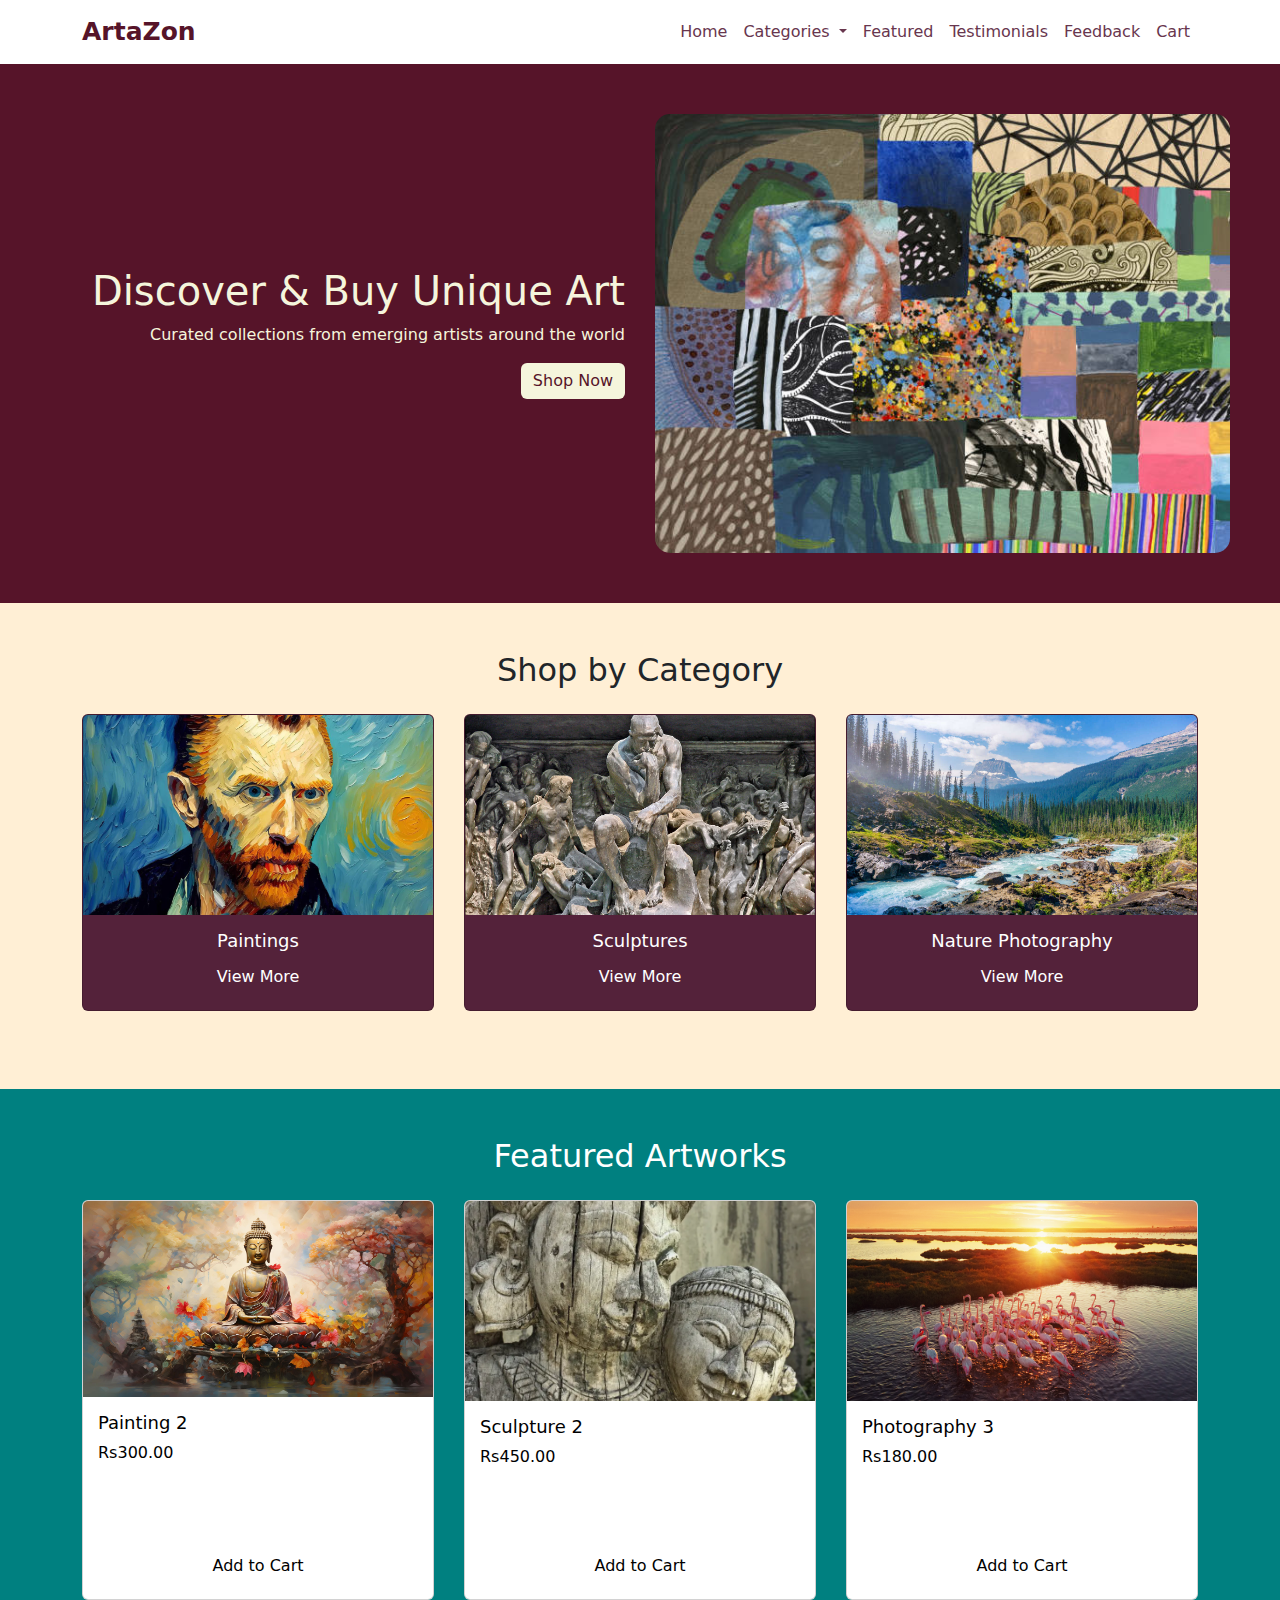
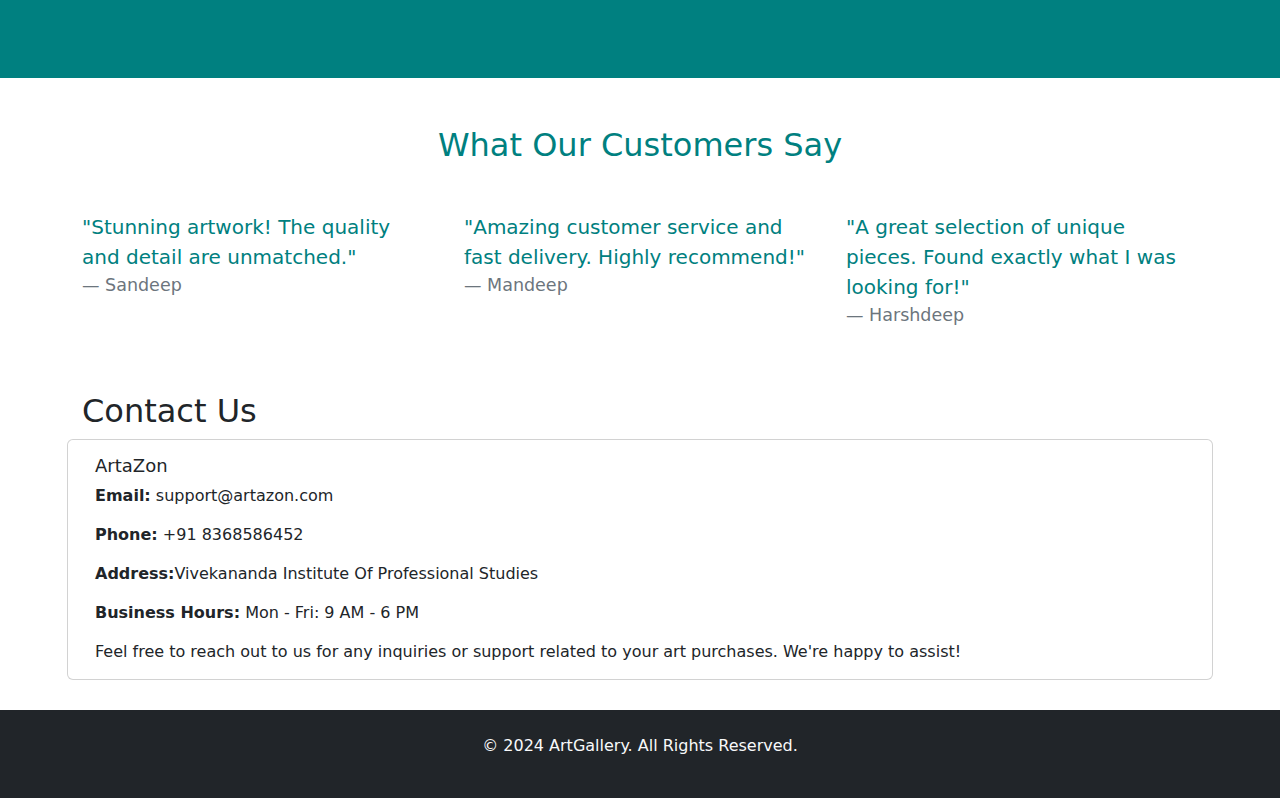
<file: index.html>
<!DOCTYPE html>
<html lang="en">

<head>
    <meta charset="UTF-8">
    <meta name="viewport" content="width=device-width, initial-scale=1.0">
    <title>ArtaZon</title>
    <link href="https://cdn.jsdelivr.net/npm/bootstrap@5.3.0/dist/css/bootstrap.min.css" rel="stylesheet">
    <link rel="stylesheet" href="style.css">

</head>

<body>

    <!-- Navbar -->
    <nav class="navbar navbar-expand-lg navbar-light bg-white sticky-top">
        <div class="container">
            <a class="navbar-brand" href="index.html" style="font-size: 25px;"><b>ArtaZon</b></a>
            <button class="navbar-toggler" type="button" data-bs-toggle="collapse" aria-controls="navbarNav"
                aria-expanded="false" aria-label="Toggle navigation">
                <span class="navbar-toggler-icon"></span>
            </button>
            <div class="collapse navbar-collapse" id="navbarNav">
                <ul class="navbar-nav ms-auto">
                    <li class="nav-item"><a class="nav-link" href="index.html">Home</a></li>
                    <!-- Categories Dropdown -->
                    <li class="nav-item dropdown">
                        <a class="nav-link dropdown-toggle" href="#" id="navbarDropdown" role="button"
                            data-bs-toggle="dropdown" aria-expanded="false">
                            Categories
                        </a>
                        <ul class="dropdown-menu" aria-labelledby="navbarDropdown">
                            <li><a class="dropdown-item" href="paintings.html">Paintings</a></li>
                            <li><a class="dropdown-item" href="sculptures.html">Sculptures</a></li>
                            <li><a class="dropdown-item" href="naturephotography.html">Nature Photography</a></li>
                        </ul>
                    </li>
                    <li class="nav-item"><a class="nav-link" href="index.html#featured">Featured</a></li>
                    <li class="nav-item"><a class="nav-link" href="index.html#testimonials">Testimonials</a></li>
                    <li class="nav-item"><a class="nav-link" href="feedback.html">Feedback</a></li>
                    <li class="nav-item"><a class="nav-link" href="cart.html">Cart</a></li>
                </ul>
            </div>
        </div>
    </nav>

    <!-- Hero Section -->
    <section class="hero-section">
        <div class="hero-content">
            <h1>Discover & Buy Unique Art</h1>
            <p>Curated collections from emerging artists around the world</p>
            <a href="#category" class="btn btn-primary" id="shop">Shop Now</a>
        </div>
        <div class="hero-image">
            <img src="homepage.jpg" alt="Art Image">
        </div>
    </section>


    <!-- Categories Section -->
    <section id="categories" class="py-5">
        <div class="container">
            <h2 class="text-center mb-4">Shop by Category</h2>
            <div class="row">
                <div class="col-md-4">
                    <div class="card category-card">
                        <img src="paintings\coverpainting.webp" class="card-img-top" alt="Paintings">
                        <div class="card-body text-center">
                            <h5 class="card-title card-category">Paintings</h5>
                            <a href="paintings.html" class="btn btn-outline-primary">View More</a>
                        </div>
                    </div>
                </div>
                <div class="col-md-4">
                    <div class="card category-card">
                        <img src="sculptures\coversculpture.jpeg" class="card-img-top" alt="Sculptures">
                        <div class="card-body text-center">
                            <h5 class="card-title card-category">Sculptures</h5>
                            <a href="sculptures.html" class="btn btn-outline-primary">View More</a>
                        </div>
                    </div>
                </div>
                <div class="col-md-4">
                    <div class="card category-card">
                        <img src="naturephotography\coverphotography.jpg" class="card-img-top" alt="Photography">
                        <div class="card-body text-center">
                            <h5 class="card-title card-category">Nature Photography</h5>
                            <a href="naturephotography.html" class="btn btn-outline-primary">View More</a>
                        </div>
                    </div>
                </div>
            </div>
        </div>
    </section>

    <!-- Featured Products Section -->
    <section id="featured" class="py-5">
        <div class="container">
            <h2 class="text-center mb-4" style="color: white;">Featured Artworks</h2>
            <div class="row">
                <!-- Repeat product cards as needed -->
                <div class="col-md-4">
                    <div class="card featured-card">
                        <img src="paintings\painting2.jpg" class="card-img-top" alt="Artwork 1">
                        <div class="card-body">
                            <h5 class="card-title card-featured">Painting 2</h5>
                            <p class="card-text card-featured">Rs300.00</p>
                            <button class="btn btn-primary add-to-cart feat" data-id="2" data-title="Painting 2"
                                data-price="300.00">Add to Cart</button>
                        </div>
                    </div>
                </div>
                <div class="col-md-4">
                    <div class="card featured-card">
                        <img src="sculptures\sculpture2.webp" class="card-img-top" alt="Artwork 2">
                        <div class="card-body">
                            <h5 class="card-title card-featured">Sculpture 2</h5>
                            <p class="card-text card-featured">Rs450.00</p>
                            <button class="btn btn-primary add-to-cart feat" data-id="2" data-title="Sculpture 2"
                                data-price="450.00">Add to Cart</button>
                        </div>
                    </div>
                </div>
                <div class="col-md-4">
                    <div class="card featured-card">
                        <img src="naturephotography\nature3.jpg" class="card-img-top" alt="Artwork 3">
                        <div class="card-body">
                            <h5 class="card-title card-featured">Photography 3</h5>
                            <p class="card-text card-featured">Rs180.00</p>
                            <button class="btn btn-primary add-to-cart feat" data-id="3" data-title="Photography 3"
                                data-price="180.00">Add to Cart</button>
                        </div>
                    </div>
                </div>
            </div>
        </div>
    </section>

    <!-- Testimonials Section -->
    <section id="testimonials" class="py-5">
        <div class="container">
            <h2 class="text-center mb-5 blquote">What Our Customers Say</h2>
            <div class="row">
                <div class="col-md-4">
                    <blockquote class="blockquote">
                        <p class="blquote">"Stunning artwork! The quality and detail are unmatched."</p>
                        <footer class="blockquote-footer">Sandeep</footer>
                    </blockquote>
                </div>
                <div class="col-md-4">
                    <blockquote class="blockquote">
                        <p class="blquote">"Amazing customer service and fast delivery. Highly recommend!"</p>
                        <footer class="blockquote-footer">Mandeep</footer>
                    </blockquote>
                </div>
                <div class="col-md-4">
                    <blockquote class="blockquote">
                        <p class="blquote">"A great selection of unique pieces. Found exactly what I was looking
                            for!"</p>
                        <footer class="blockquote-footer">Harshdeep</footer>
                    </blockquote>
                </div>
            </div>
        </div>
    </section>

    <section class="Contact">
        <div class="container">
            <h2>Contact Us</h2>
            <div class="row">
                <div class="card">
                    <div class="card-body">
                        <h5 class="card-title">ArtaZon</h5>
                        <p class="card-text"><strong>Email:</strong> support@artazon.com</p>
                        <p class="card-text"><strong>Phone:</strong> +91 8368586452</p>
                        <p class="card-text"><strong>Address:</strong>Vivekananda Institute Of Professional Studies</p>
                        <p class="card-text"><strong>Business Hours:</strong> Mon - Fri: 9 AM - 6 PM</p>
                        <p class="card-text">Feel free to reach out to us for any inquiries or support related to
                            your art purchases. We're happy to assist!</p>
                    </div>
                </div>
            </div>
        </div>
    </section>

    <!-- Footer -->
    <footer class="bg-dark text-light text-center py-4">
        <p>&copy; 2024 ArtGallery. All Rights Reserved.</p>
    </footer>

    <script src="https://cdn.jsdelivr.net/npm/bootstrap@5.3.0/dist/js/bootstrap.bundle.min.js"></script>
    <script src="addtocart.js"></script>
    <script src="cart.js"></script>
</body>

</html>
</file>
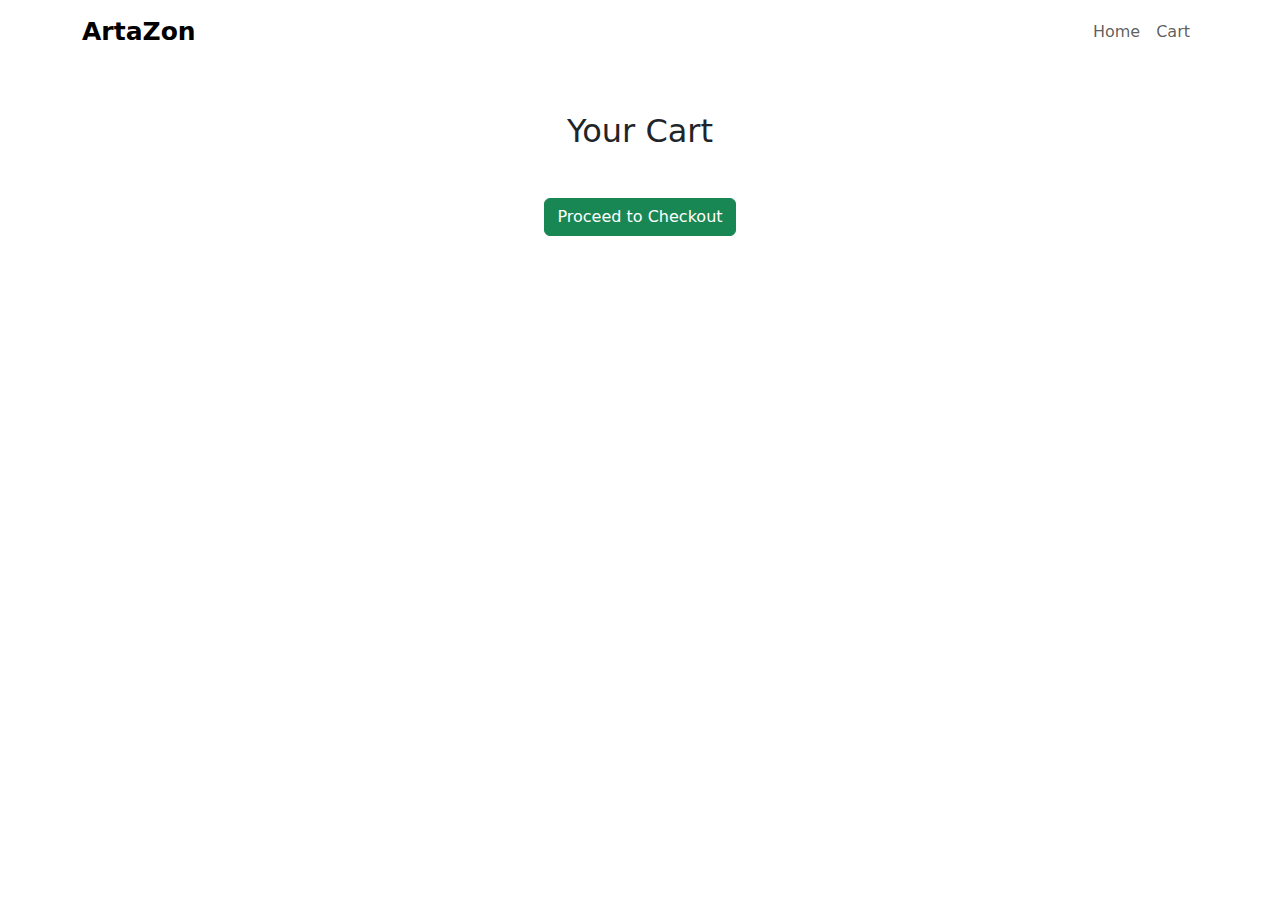
<file: cart.html>
<!DOCTYPE html>
<html lang="en">

<head>
    <meta charset="UTF-8">
    <meta name="viewport" content="width=device-width, initial-scale=1.0">
    <title>Cart - ArtaZon</title>
    <link href="https://cdn.jsdelivr.net/npm/bootstrap@5.3.0/dist/css/bootstrap.min.css" rel="stylesheet">
    <script defer src="cart.js"></script>
    <link rel="script" href="cart.js">
</head>

<body>

    <!-- Navbar (reuse from other pages) -->
    <nav class="navbar navbar-expand-lg navbar-light bg-white sticky-top">
        <div class="container">
            <a class="navbar-brand" href="index.html" style="font-size: 25px;"><b>ArtaZon</b></a>
            <button class="navbar-toggler" type="button" data-bs-toggle="collapse" data-bs-target="#navbarNav"
                aria-controls="navbarNav" aria-expanded="false" aria-label="Toggle navigation">
                <span class="navbar-toggler-icon"></span>
            </button>
            <div class="collapse navbar-collapse" id="navbarNav">
                <ul class="navbar-nav ms-auto">
                    <li class="nav-item"><a class="nav-link" href="index.html">Home</a></li>
                    <li class="nav-item"><a class="nav-link" href="cart.html">Cart</a></li>
                </ul>
            </div>
        </div>
    </nav>

    <!-- Cart Items Section -->
    <section class="py-5">
        <div class="container">
            <h2 class="text-center mb-4">Your Cart</h2>
            <div id="cart-items" class="row"></div>
            <div class="text-center mt-4">
                <button id="checkout" class="btn btn-success">Proceed to Checkout</button>
            </div>
        </div>
    </section>

    <!-- Dummy Payment Gateway Modal -->
    <div class="modal fade" id="paymentModal" tabindex="-1" aria-labelledby="paymentModalLabel" aria-hidden="true">
        <div class="modal-dialog">
            <div class="modal-content">
                <div class="modal-header">
                    <h5 class="modal-title" id="paymentModalLabel">Payment Gateway</h5>
                    <button type="button" class="btn-close" data-bs-dismiss="modal" aria-label="Close"></button>
                </div>
                <div class="modal-body">
                    <p>Please enter your details below.</p>

                    <!-- Address Field -->
                    <div class="mb-3">
                        <label for="addressInput" class="form-label">Shipping Address</label>
                        <input type="text" class="form-control" id="addressInput" placeholder="Enter your address"
                            required>
                    </div>

                    <!-- Card Details Field -->
                    <div class="mb-3">
                        <label for="cardInput" class="form-label">Card Number</label>
                        <input type="text" class="form-control" id="cardInput" placeholder="1234 5678 9012 3456"
                            required>
                    </div>

                    <!-- Phone Number Field -->
                    <div class="mb-3">
                        <label for="phoneInput" class="form-label">Phone Number</label>
                        <input type="tel" class="form-control" id="phoneInput" placeholder="Enter your phone number"
                            required>
                    </div>
                </div>
                <div class="modal-footer">
                    <button type="button" class="btn btn-primary" onclick="processOrder()">Submit & Place Order</button>
                </div>
            </div>
        </div>
    </div>
    <script>
        // Display cart items on the page
        const cartContainer = document.getElementById('cart-items');
        let cart = JSON.parse(localStorage.getItem('cart')) || [];

        function displayCart() {
            cartContainer.innerHTML = '';
            cart.forEach((item, index) => {
                const itemTotal = (item.price * item.quantity).toFixed(2);
                cartContainer.innerHTML += `
                    <div class="col-md-4 mb-4">
                        <div class="card">
                            <div class="card-body">
                                <h5 class="card-title">${item.title}</h5>
                                <p class="card-text">Price:Rs${item.price}</p>
                                <p class="card-text">Quantity: ${item.quantity}</p>
                                <p class="card-text">Total: Rs${itemTotal}</p>
                                <button class="btn btn-danger" onclick="removeFromCart(${index})">Remove</button>
                            </div>
                        </div>
                    </div>`;
            });
        }

        displayCart();

        // Remove item from cart
        function removeFromCart(index) {
            cart.splice(index, 1);
            localStorage.setItem('cart', JSON.stringify(cart));
            displayCart();
        }

        // Clear the cart after checkout
        function clearCart() {
            cart = [];
            localStorage.setItem('cart', JSON.stringify(cart));
            displayCart();
        }

        // Open payment modal on checkout
        document.getElementById('checkout').addEventListener('click', () => {
            new bootstrap.Modal(document.getElementById('paymentModal')).show();
        });
        function processOrder() {
            // Collect values from inputs (optional validation can be added here)
            const address = document.getElementById("addressInput").value;
            const card = document.getElementById("cardInput").value;
            const phone = document.getElementById("phoneInput").value;

            if (address && card && phone) {
                // Here we just alert the user to simulate processing
                alert("Order placed successfully! Your cart will now be cleared.");

                // Close the modal
                var modal = bootstrap.Modal.getInstance(document.getElementById('paymentModal'));
                modal.hide();

                // Clear the cart
                clearCart();
            } else {
                alert("Please fill in all required fields.");
            }
        }

    </script>

    <script src="https://cdn.jsdelivr.net/npm/bootstrap@5.3.0/dist/js/bootstrap.bundle.min.js"></script>
    <script src="cart.js"></script>
</body>

</html>
</file>
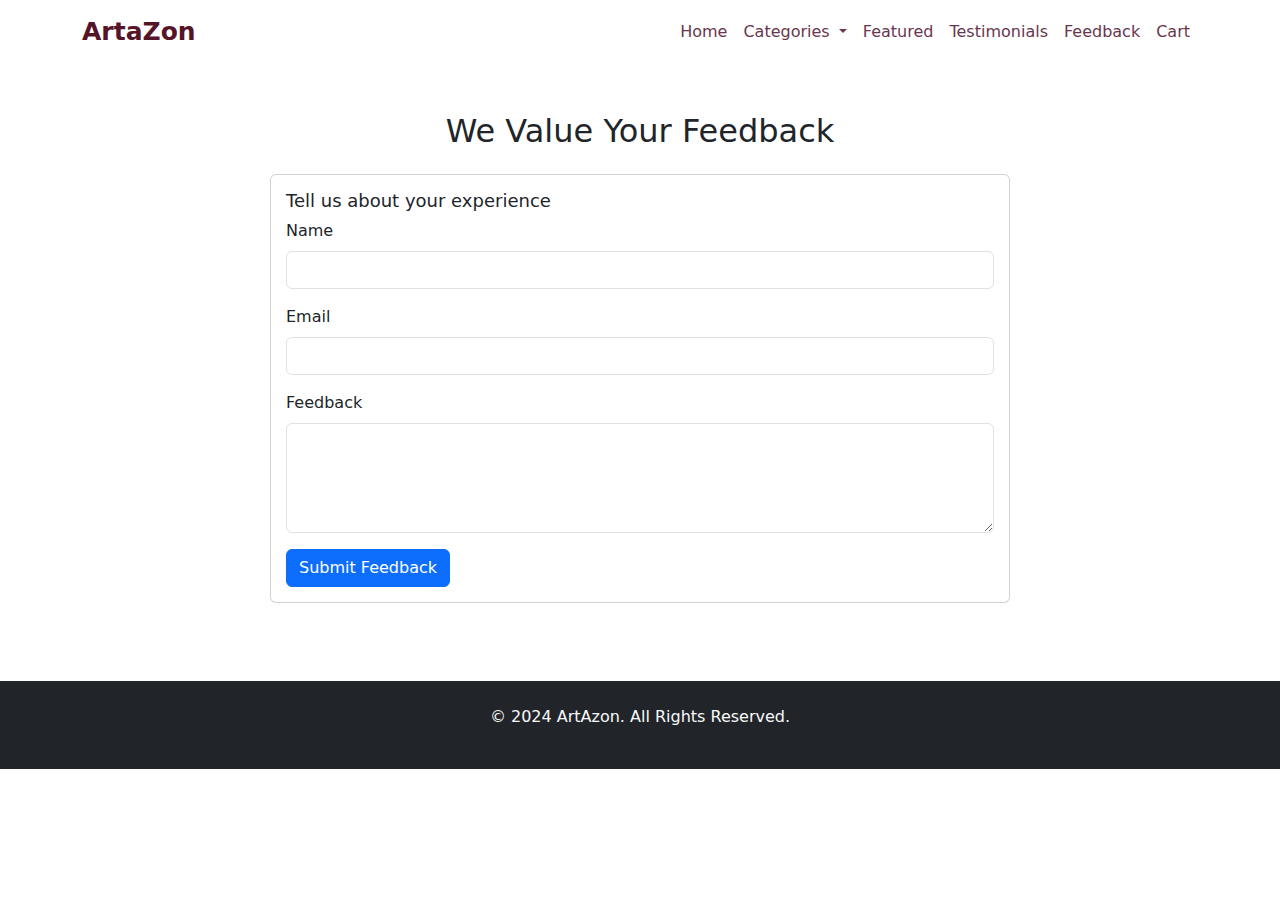
<file: feedback.html>
<!DOCTYPE html>
<html lang="en">

<head>
    <meta charset="UTF-8">
    <meta name="viewport" content="width=device-width, initial-scale=1.0">
    <title>Feedback - ArtaZon</title>
    <link href="https://cdn.jsdelivr.net/npm/bootstrap@5.3.0/dist/css/bootstrap.min.css" rel="stylesheet">
    <link rel="stylesheet" href="style.css">
</head>

<body class="d-flex flex-column">

    <!-- Navbar -->
    <nav class="navbar navbar-expand-lg navbar-light bg-white sticky-top">
        <div class="container">
            <a class="navbar-brand" href="index.html" style="font-size: 25px;"><b>ArtaZon</b></a>
            <button class="navbar-toggler" type="button" data-bs-toggle="collapse" data-bs-target="#navbarNav"
                aria-controls="navbarNav" aria-expanded="false" aria-label="Toggle navigation">
                <span class="navbar-toggler-icon"></span>
            </button>
            <div class="collapse navbar-collapse" id="navbarNav">
                <ul class="navbar-nav ms-auto">
                    <li class="nav-item"><a class="nav-link" href="index.html">Home</a></li>
                    <!-- Categories Dropdown -->
                    <li class="nav-item dropdown">
                        <a class="nav-link dropdown-toggle" href="#" id="navbarDropdown" role="button"
                            data-bs-toggle="dropdown" aria-expanded="false">
                            Categories
                        </a>
                        <ul class="dropdown-menu" aria-labelledby="navbarDropdown">
                            <li><a class="dropdown-item" href="paintings.html">Paintings</a></li>
                            <li><a class="dropdown-item" href="sculptures.html">Sculptures</a></li>
                            <li><a class="dropdown-item" href="photography.html">Photography</a></li>
                        </ul>
                    </li>
                    <li class="nav-item"><a class="nav-link" href="index.html#featured">Featured</a></li>
                    <li class="nav-item"><a class="nav-link" href="index.html#testimonials">Testimonials</a></li>
                    <li class="nav-item"><a class="nav-link" href="feedback.html">Feedback</a></li>
                    <li class="nav-item"><a class="nav-link" href="cart.html">Cart</a></li>
                </ul>
            </div>
        </div>
    </nav>


    <!-- Feedback Section -->
    <section class="py-5 flex-grow-1">
        <div class="container">
            <h2 class="text-center mb-4">We Value Your Feedback</h2>
            <div class="row">
                <div class="col-md-8 offset-md-2">
                    <div class="card">
                        <div class="card-body">
                            <h5 class="card-title">Tell us about your experience</h5>
                            <form>
                                <div class="mb-3">
                                    <label for="name" class="form-label">Name</label>
                                    <input type="text" class="form-control" id="name" required>
                                </div>
                                <div class="mb-3">
                                    <label for="email" class="form-label">Email</label>
                                    <input type="email" class="form-control" id="email" required>
                                </div>
                                <div class="mb-3">
                                    <label for="feedback" class="form-label">Feedback</label>
                                    <textarea class="form-control" id="feedback" rows="4" required></textarea>
                                </div>
                                <button type="submit" class="btn btn-primary">Submit Feedback</button>
                            </form>
                        </div>
                    </div>
                </div>
            </div>
        </div>
    </section>

    <!-- Footer -->
    <footer class="bg-dark text-light text-center py-4 footer">
        <p>&copy; 2024 ArtAzon. All Rights Reserved.</p>
    </footer>

    <script src="https://cdn.jsdelivr.net/npm/bootstrap@5.3.0/dist/js/bootstrap.bundle.min.js"></script>
</body>

</html>
</file>
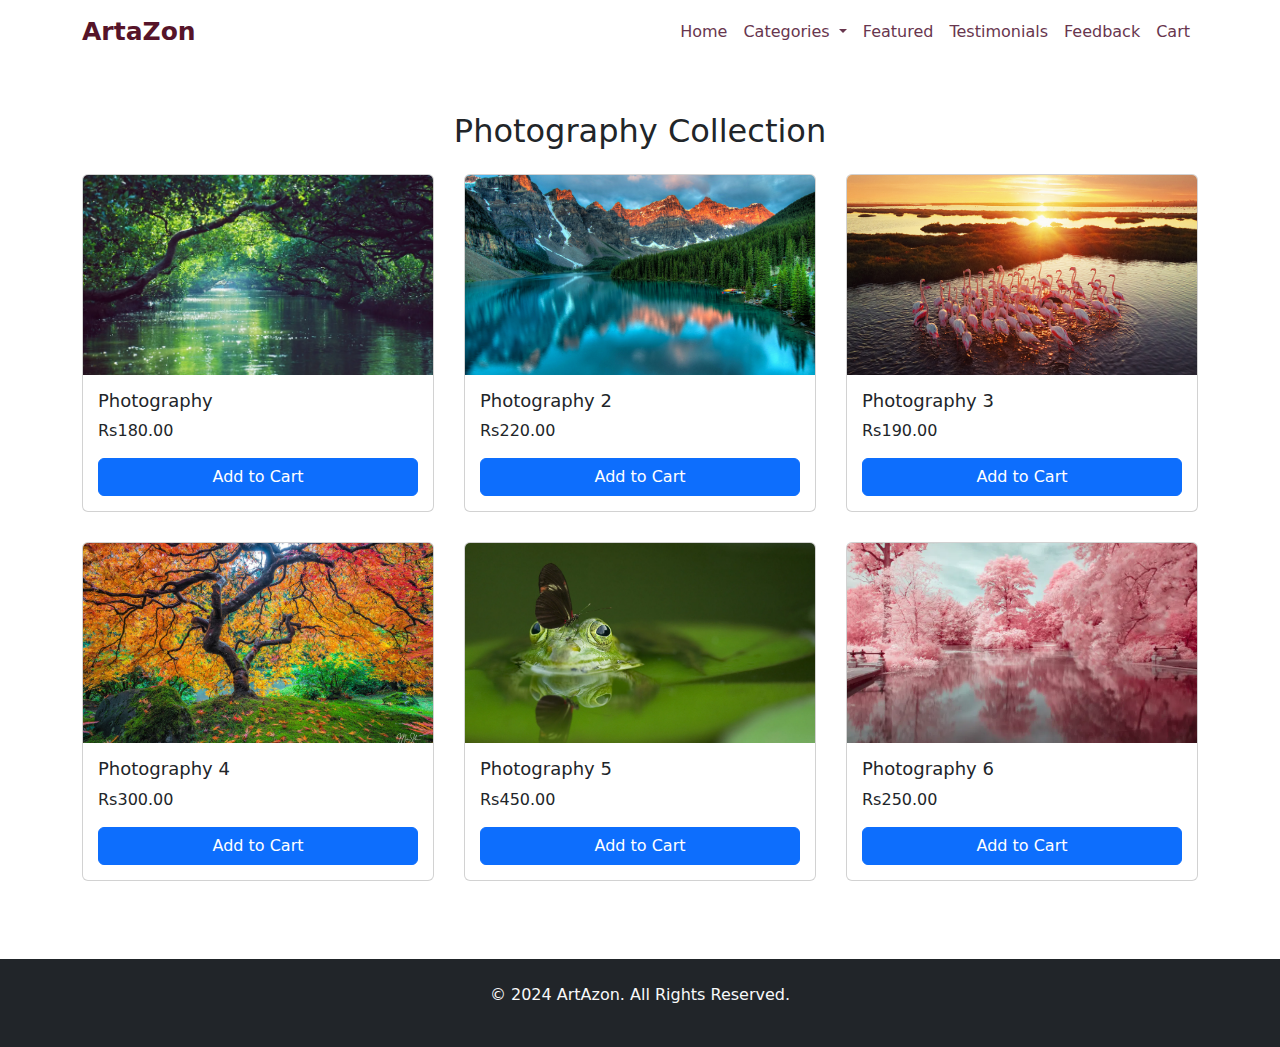
<file: naturephotography.html>
<!DOCTYPE html>
<html lang="en">

<head>
    <meta charset="UTF-8">
    <meta name="viewport" content="width=device-width, initial-scale=1.0">
    <title>Nature Photography - ArtaZon</title>
    <link href="https://cdn.jsdelivr.net/npm/bootstrap@5.3.0/dist/css/bootstrap.min.css" rel="stylesheet">
    <link rel="stylesheet" href="style.css">
    
</head>

<body>

    <!-- Navbar -->
    <nav class="navbar navbar-expand-lg navbar-light bg-white sticky-top">
        <div class="container">
            <a class="navbar-brand" href="index.html" style="font-size: 25px;"><b>ArtaZon</b></a>
            <button class="navbar-toggler" type="button" data-bs-toggle="collapse" data-bs-target="#navbarNav"
                aria-controls="navbarNav" aria-expanded="false" aria-label="Toggle navigation">
                <span class="navbar-toggler-icon"></span>
            </button>
            <div class="collapse navbar-collapse" id="navbarNav">
                <ul class="navbar-nav ms-auto">
                    <li class="nav-item"><a class="nav-link" href="index.html">Home</a></li>
                    <!-- Categories Dropdown -->
                    <li class="nav-item dropdown">
                        <a class="nav-link dropdown-toggle" href="#" id="navbarDropdown" role="button"
                            data-bs-toggle="dropdown" aria-expanded="false">
                            Categories
                        </a>
                        <ul class="dropdown-menu" aria-labelledby="navbarDropdown">
                            <li><a class="dropdown-item" href="paintings.html">Paintings</a></li>
                            <li><a class="dropdown-item" href="sculptures.html">Sculptures</a></li>
                            <li><a class="dropdown-item" href="naturephotography.html">Nature Photography</a></li>
                        </ul>
                    </li>
                    <li class="nav-item"><a class="nav-link" href="index.html#featured">Featured</a></li>
                    <li class="nav-item"><a class="nav-link" href="index.html#testimonials">Testimonials</a></li>
                    <li class="nav-item"><a class="nav-link" href="feedback.html">Feedback</a></li>
                    <li class="nav-item"><a class="nav-link" href="cart.html">Cart</a></li>
                </ul>
            </div>
        </div>
    </nav>


    <!-- Photography Section -->
    <section class="py-5">
        <div class="container">
            <h2 class="text-center mb-4">Photography Collection</h2>
            <div class="row">
                <!-- Photography Item 1 -->
                <div class="col-md-4">
                    <div class="card">
                        <img src="naturephotography\nature1.webp" class="card-img-top" alt="Photography 1">
                        <div class="card-body">
                            <h5 class="card-title">Photography</h5>
                            <p class="card-text">Rs180.00</p>
                            <button class="btn btn-primary add-to-cart" data-id="1" data-title="Photography 1"
                                data-price="180.00">Add to Cart</button>
                        </div>
                    </div>
                </div>
                <!-- Photography Item 2 -->
                <div class="col-md-4">
                    <div class="card">
                        <img src="naturephotography\nature2.jpg" class="card-img-top" alt="Photography 2">
                        <div class="card-body">
                            <h5 class="card-title">Photography 2</h5>
                            <p class="card-text">Rs220.00</p>
                            <button class="btn btn-primary add-to-cart" data-id="2" data-title="Photography 2"
                                data-price="220.00">Add to Cart</button>
                        </div>
                    </div>
                </div>
                <!-- Photography Item 3 -->
                <div class="col-md-4">
                    <div class="card">
                        <img src="naturephotography\nature3.jpg" class="card-img-top" alt="Photography 3">
                        <div class="card-body">
                            <h5 class="card-title">Photography 3</h5>
                            <p class="card-text">Rs190.00</p>
                            <button class="btn btn-primary add-to-cart" data-id="3" data-title="Photography 3"
                                data-price="190.00">Add to Cart</button>
                        </div>
                    </div>
                </div>
                <div class="col-md-4">
                    <div class="card">
                        <img src="naturephotography\nature4.jpg" class="card-img-top" alt="Photography 4">
                        <div class="card-body">
                            <h5 class="card-title">Photography 4</h5>
                            <p class="card-text">Rs300.00</p>
                            <button class="btn btn-primary add-to-cart" data-id="4" data-title="Photography 4"
                                data-price="300.00">Add to Cart</button>
                        </div>
                    </div>
                </div>
                <div class="col-md-4">
                    <div class="card">
                        <img src="naturephotography\nature5.webp" class="card-img-top" alt="Photography 5">
                        <div class="card-body">
                            <h5 class="card-title">Photography 5</h5>
                            <p class="card-text">Rs450.00</p>
                            <button class="btn btn-primary add-to-cart" data-id="5" data-title="Photography 5"
                                data-price="450.00">Add to Cart</button>
                        </div>
                    </div>
                </div>
                <div class="col-md-4">
                    <div class="card">
                        <img src="naturephotography\nature6.webp" class="card-img-top" alt="Photography 6">
                        <div class="card-body">
                            <h5 class="card-title">Photography 6</h5>
                            <p class="card-text">Rs250.00</p>
                            <button class="btn btn-primary add-to-cart" data-id="6" data-title="Photography 6"
                                data-price="250.00">Add to Cart</button>
                        </div>
                    </div>
                </div>

                <!-- Add more photography items as needed -->
            </div>
        </div>
    </section>

    <!-- Footer -->
    <footer class="bg-dark text-light text-center py-4">
        <p>&copy; 2024 ArtAzon. All Rights Reserved.</p>
    </footer>

    <script src="https://cdn.jsdelivr.net/npm/bootstrap@5.3.0/dist/js/bootstrap.bundle.min.js"></script>
    <script src="addtocart.js"></script>
    <script src="cart.js"></script>
</body>

</html>
</file>
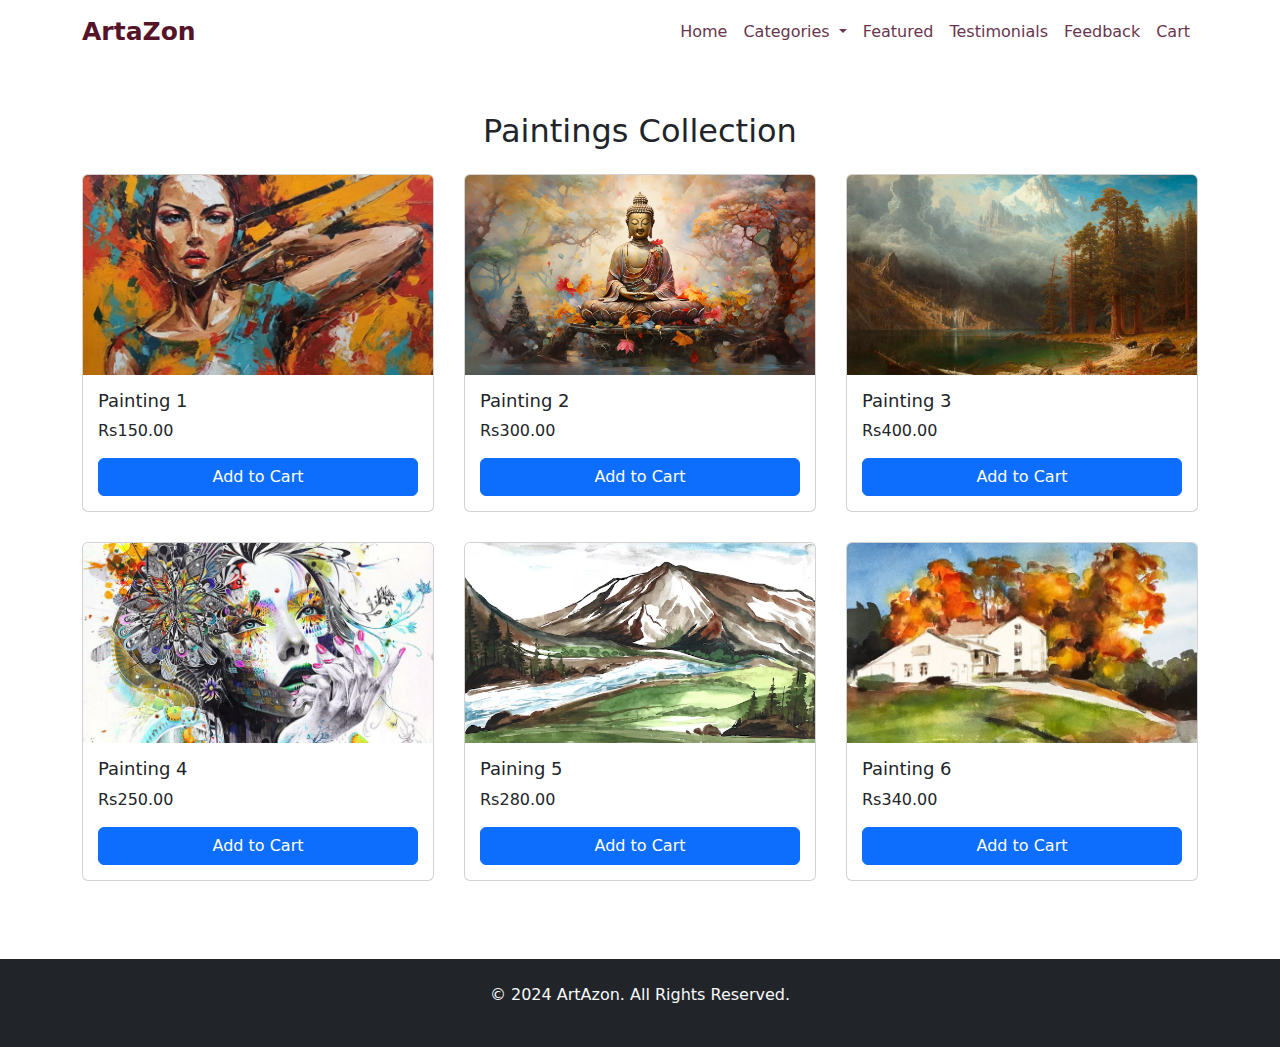
<file: paintings.html>
<!DOCTYPE html>
<html lang="en">

<head>
    <meta charset="UTF-8">
    <meta name="viewport" content="width=device-width, initial-scale=1.0">
    <title>Paintings - ArtaZon</title>
    <link href="https://cdn.jsdelivr.net/npm/bootstrap@5.3.0/dist/css/bootstrap.min.css" rel="stylesheet">
    <link rel="stylesheet" href="style.css">
    
</head>

<body>

    <!-- Navbar -->
    <nav class="navbar navbar-expand-lg navbar-light bg-white sticky-top">
        <div class="container">
            <a class="navbar-brand" href="index.html" style="font-size: 25px;"><b>ArtaZon</b></a>
            <button class="navbar-toggler" type="button" data-bs-toggle="collapse" data-bs-target="#navbarNav"
                aria-controls="navbarNav" aria-expanded="false" aria-label="Toggle navigation">
                <span class="navbar-toggler-icon"></span>
            </button>
            <div class="collapse navbar-collapse" id="navbarNav">
                <ul class="navbar-nav ms-auto">
                    <li class="nav-item"><a class="nav-link" href="index.html">Home</a></li>
                    <!-- Categories Dropdown -->
                    <li class="nav-item dropdown">
                        <a class="nav-link dropdown-toggle" href="#" id="navbarDropdown" role="button"
                            data-bs-toggle="dropdown" aria-expanded="false">
                            Categories
                        </a>
                        <ul class="dropdown-menu" aria-labelledby="navbarDropdown">
                            <li><a class="dropdown-item" href="paintings.html">Paintings</a></li>
                            <li><a class="dropdown-item" href="sculptures.html">Sculptures</a></li>
                            <li><a class="dropdown-item" href="naturephotography.html">Photography</a></li>
                        </ul>
                    </li>
                    <li class="nav-item"><a class="nav-link" href="index.html#featured">Featured</a></li>
                    <li class="nav-item"><a class="nav-link" href="index.html#testimonials">Testimonials</a></li>
                    <li class="nav-item"><a class="nav-link" href="feedback.html">Feedback</a></li>
                    <li class="nav-item"><a class="nav-link" href="cart.html">Cart</a></li>
                </ul>
            </div>
        </div>
    </nav>


    <!-- Paintings Section -->
    <section class="py-5">
        <div class="container">
            <h2 class="text-center mb-4">Paintings Collection</h2>
            <div class="row">
                <!-- Painting Item 1 -->
                <div class="col-md-4">
                    <div class="card">
                        <img src="paintings\painting1.jpg" class="card-img-top" alt="Painting 1">
                        <div class="card-body">
                            <h5 class="card-title">Painting 1</h5>
                            <p class="card-text">Rs150.00</p>
                            <button class="btn btn-primary add-to-cart" data-id="1" data-title="Painting 1"
                                data-price="150.00" eventlistener>Add to Cart</button>
                        </div>
                    </div>
                </div>
                <!-- Painting Item 2 -->
                <div class="col-md-4">
                    <div class="card">
                        <img src="paintings\painting2.jpg" class="card-img-top" alt="Painting 2">
                        <div class="card-body">
                            <h5 class="card-title">Painting 2</h5>
                            <p class="card-text">Rs300.00</p>
                            <button class="btn btn-primary add-to-cart" data-id="2" data-title="Painting 2"
                                data-price="300.00">Add to Cart</button>
                        </div>
                    </div>
                </div>
                <!-- Painting Item 3 -->
                <div class="col-md-4">
                    <div class="card">
                        <img src="paintings\painting3.jpg" class="card-img-top" alt="Painting 3">
                        <div class="card-body">
                            <h5 class="card-title">Painting 3</h5>
                            <p class="card-text">Rs400.00</p>
                            <button class="btn btn-primary add-to-cart" data-id="3" data-title="Painting 3"
                                data-price="400.00">Add to Cart</button>
                        </div>
                    </div>
                </div>
                <div class="col-md-4">
                    <div class="card">
                        <img src="paintings\painting4.jpg" class="card-img-top" alt="Painting 4">
                        <div class="card-body">
                            <h5 class="card-title">Painting 4</h5>
                            <p class="card-text">Rs250.00</p>
                            <button class="btn btn-primary add-to-cart" data-id="4" data-title="Painting 4"
                                data-price="250.00">Add to Cart</button>
                        </div>
                    </div>
                </div>
                <div class="col-md-4">
                    <div class="card">
                        <img src="paintings\painting5.avif" class="card-img-top" alt="Painting 5">
                        <div class="card-body">
                            <h5 class="card-title">Paining 5</h5>
                            <p class="card-text">Rs280.00</p>
                            <button class="btn btn-primary add-to-cart" data-id="5" data-title="Painting 5"
                                data-price="280.00">Add to Cart</button>
                        </div>
                    </div>
                </div>
                <div class="col-md-4">
                    <div class="card">
                        <img src="paintings\painting6.jpg" class="card-img-top" alt="Painting 6">
                        <div class="card-body">
                            <h5 class="card-title">Painting 6</h5>
                            <p class="card-text">Rs340.00</p>
                            <button class="btn btn-primary add-to-cart" data-id="6" data-title="Painting 6"
                                data-price="340.00">Add to Cart</button>
                        </div>
                    </div>
                </div>
                <!-- Add more paintings as needed -->
            </div>
        </div>
    </section>

    <!-- Footer -->
    <footer class="bg-dark text-light text-center py-4">
        <p>&copy; 2024 ArtAzon. All Rights Reserved.</p>
    </footer>

    <script src="https://cdn.jsdelivr.net/npm/bootstrap@5.3.0/dist/js/bootstrap.bundle.min.js"></script>
    <script src="addtocart.js"></script>
    <script src="cart.js"></script>
</body>

</html>
</file>
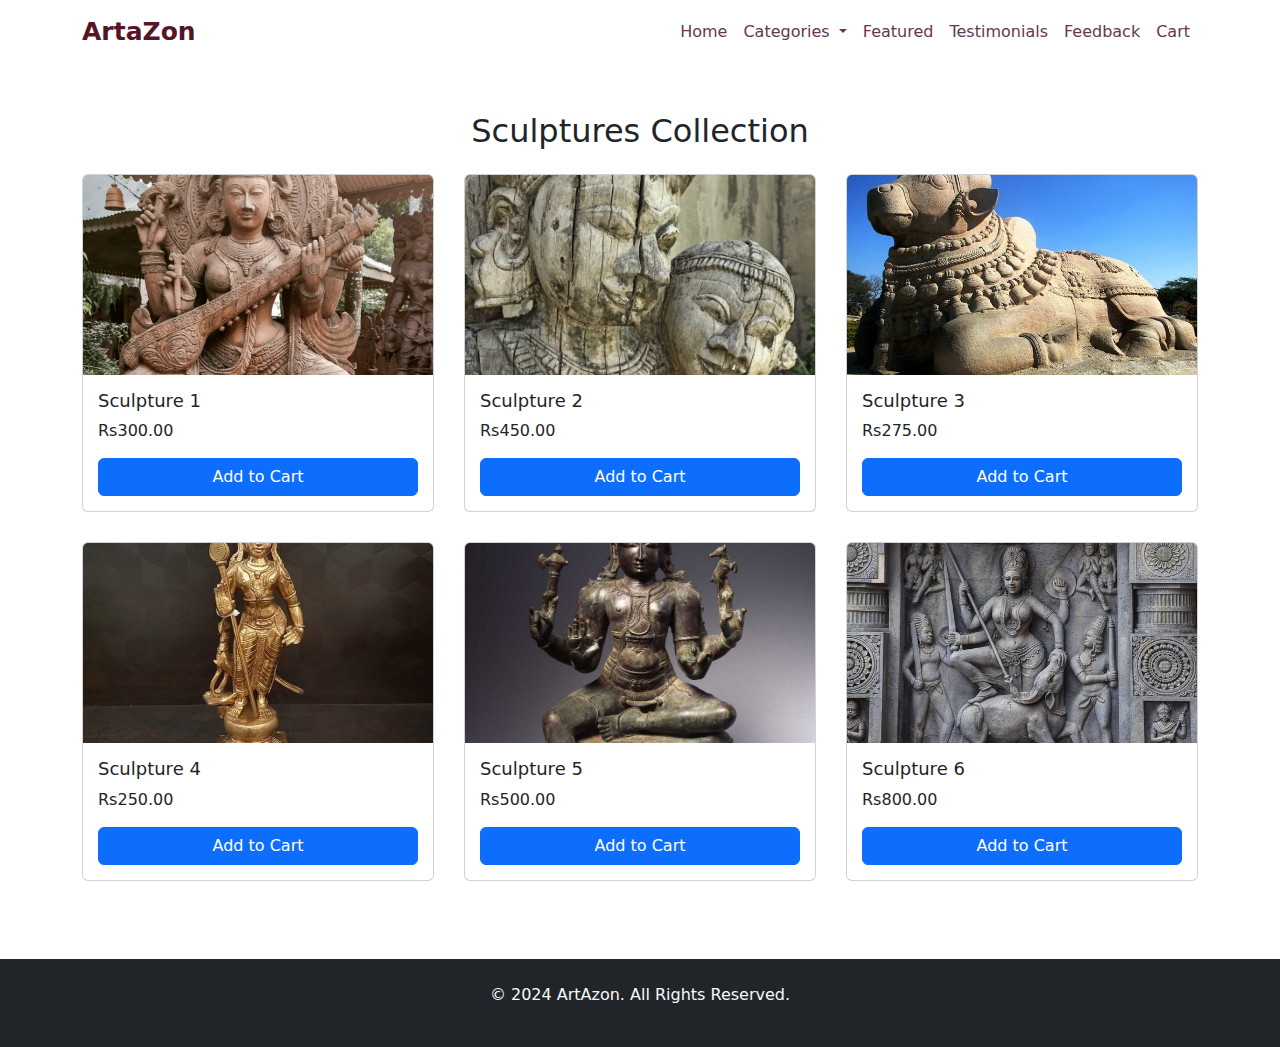
<file: sculptures.html>
<!DOCTYPE html>
<html lang="en">

<head>
    <meta charset="UTF-8">
    <meta name="viewport" content="width=device-width, initial-scale=1.0">
    <title>Sculptures - ArtaZon</title>
    <link href="https://cdn.jsdelivr.net/npm/bootstrap@5.3.0/dist/css/bootstrap.min.css" rel="stylesheet">
    <link rel="stylesheet" href="style.css">
  
</head>

<body>

    <!-- Navbar -->
    <nav class="navbar navbar-expand-lg navbar-light bg-white sticky-top">
        <div class="container">
            <a class="navbar-brand" href="index.html" style="font-size: 25px;"><b>ArtaZon</b></a>
            <button class="navbar-toggler" type="button" data-bs-toggle="collapse" data-bs-target="#navbarNav"
                aria-controls="navbarNav" aria-expanded="false" aria-label="Toggle navigation">
                <span class="navbar-toggler-icon"></span>
            </button>
            <div class="collapse navbar-collapse" id="navbarNav">
                <ul class="navbar-nav ms-auto">
                    <li class="nav-item"><a class="nav-link" href="index.html">Home</a></li>
                    <!-- Categories Dropdown -->
                    <li class="nav-item dropdown">
                        <a class="nav-link dropdown-toggle" href="#" id="navbarDropdown" role="button"
                            data-bs-toggle="dropdown" aria-expanded="false">
                            Categories
                        </a>
                        <ul class="dropdown-menu" aria-labelledby="navbarDropdown">
                            <li><a class="dropdown-item" href="paintings.html">Paintings</a></li>
                            <li><a class="dropdown-item" href="sculptures.html">Sculptures</a></li>
                            <li><a class="dropdown-item" href="naturephotography.html">Nature Photography</a></li>
                        </ul>
                    </li>
                    <li class="nav-item"><a class="nav-link" href="index.html#featured">Featured</a></li>
                    <li class="nav-item"><a class="nav-link" href="index.html#testimonials">Testimonials</a></li>
                    <li class="nav-item"><a class="nav-link" href="feedback.html">Feedback</a></li>
                    <li class="nav-item"><a class="nav-link" href="cart.html">Cart</a></li>
                </ul>
            </div>
        </div>
    </nav>


    <!-- Sculptures Section -->
    <section class="py-5">
        <div class="container">
            <h2 class="text-center mb-4">Sculptures Collection</h2>
            <div class="row">
                <!-- Sculpture Item 1 -->
                <div class="col-md-4">
                    <div class="card">
                        <img src="sculptures\sculpture1.png" class="card-img-top" alt="Sculpture 1">
                        <div class="card-body">
                            <h5 class="card-title">Sculpture 1</h5>
                            <p class="card-text">Rs300.00</p>
                            <button class="btn btn-primary add-to-cart" data-id="1"
                                data-title="Sculpture 1" data-price="300.00">Add to Cart</button>
                        </div>
                    </div>
                </div>
                <!-- Sculpture Item 2 -->
                <div class="col-md-4">
                    <div class="card">
                        <img src="sculptures\sculpture2.webp" class="card-img-top" alt="Sculpture 2">
                        <div class="card-body">
                            <h5 class="card-title">Sculpture 2</h5>
                            <p class="card-text">Rs450.00</p>
                            <button class="btn btn-primary add-to-cart" data-id="2" data-title="Sculpture 2"
                                data-price="450.00">Add to Cart</button>
                        </div>
                    </div>
                </div>
                <!-- Sculpture Item 3 -->
                <div class="col-md-4">
                    <div class="card">
                        <img src="sculptures\sculpture3.jpg" class="card-img-top" alt="Sculpture 3">
                        <div class="card-body">
                            <h5 class="card-title">Sculpture 3</h5>
                            <p class="card-text">Rs275.00</p>
                            <button class="btn btn-primary add-to-cart" data-id="3"
                                data-title="Sculpture 3" data-price="275.00">Add to Cart</button>
                        </div>
                    </div>
                </div>
                <div class="col-md-4">
                    <div class="card">
                        <img src="sculptures\sculpture4.jpeg" class="card-img-top" alt="Sculpture 4">
                        <div class="card-body">
                            <h5 class="card-title">Sculpture 4</h5>
                            <p class="card-text">Rs250.00</p>
                            <button class="btn btn-primary add-to-cart" data-id="4"
                                data-title="Sculpture 4" data-price="250.00">Add to Cart</button>
                        </div>
                    </div>
                </div>
                <div class="col-md-4">
                    <div class="card">
                        <img src="sculptures\sculpture5.jpg" class="card-img-top" alt="Sculpture 5">
                        <div class="card-body">
                            <h5 class="card-title">Sculpture 5</h5>
                            <p class="card-text">Rs500.00</p>
                            <button class="btn btn-primary add-to-cart" data-id="5"
                                data-title="Sculpture 5" data-price="500.00">Add to Cart</button>
                        </div>
                    </div>
                </div>
                <div class="col-md-4">
                    <div class="card">
                        <img src="sculptures\sculpture6.jpg" class="card-img-top" alt="Sculpture 6">
                        <div class="card-body">
                            <h5 class="card-title">Sculpture 6</h5>
                            <p class="card-text">Rs800.00</p>
                            <button class="btn btn-primary add-to-cart" data-id="6"
                                data-title="Sculpture 6" data-price="800.00">Add to Cart</button>
                        </div>
                    </div>
                </div>

                <!-- Add more sculptures as needed -->
            </div>
        </div>
    </section>

    <!-- Footer -->
    <footer class="bg-dark text-light text-center py-4">
        <p>&copy; 2024 ArtAzon. All Rights Reserved.</p>
    </footer>

    <script src="https://cdn.jsdelivr.net/npm/bootstrap@5.3.0/dist/js/bootstrap.bundle.min.js"></script>
    <script src="addtocart.js"></script>
    <script src="cart.js"></script>
</body>

</html>
</file>
<file: style.css>
.card {
    margin-bottom: 30px;
    /* Add bottom margin to each card */
}

.row {
    margin-left: -15px;
    /* Adjust the left margin of the row */
    margin-right: -15px;
    /* Adjust the right margin of the row */
}

.col-md-4 {
    padding-left: 15px;
    /* Add left padding to each column */
    padding-right: 15px;
    /* Add right padding to each column */
}
.category-card img {
    height: 200px;
    object-fit: cover;
}

/* Navbar link color and hover effect */
.navbar .nav-link {
    color: rgb(104, 54, 78) !important;
    position: relative;
    transition: color 0.3s ease;
}
.navbar .nav-link:hover::after {
    content: "";
    position: absolute;
    left: 0;
    right: 0;
    bottom: 0;
    height: 2px;
    background-color: rgb(84, 34, 58); 
    transition: width 0.3s;
    width: 100%;
}
/* Show dropdown menu on hover */
.nav-item.dropdown:hover .dropdown-menu {
    display: block;
    margin-top: 0; /* Adjust margin if necessary */
}

.nav-item.dropdown .dropdown-menu {
    display: none; /* Ensure it is hidden by default */
    position: absolute; /* Keep it in place */
}
/* Hero Section Styling */
.hero-section {
    display: flex;
    align-items: center; 
    padding: 50px;
    background-color: rgb(86,20,41);
}

.hero-content {
    flex: 1;
    text-align: right; /* Align text to the right */
    color: beige;
}

.hero-image {
    padding-left: 30px;
    flex: 1; 
}

.hero-image img {
    max-width: 100%;
    height: auto;
    border-radius: 15px; 
}
/* Ensures that cards in the featured section are fixed in size */
.featured-card {
    width: 100%; /* Makes the card width fill the container */
    height: 400px; /* Fixed height for the card */
    display: flex;
    flex-direction: column; /* Aligns content vertically */
}

.card-img-top {
    height: 200px; /* Fixed height for the image */
    object-fit: cover; /* Ensures that the image covers the area without distortion */
}

/* Keeps the card body (text and button) aligned and spaced well */
.card-body {
    display: flex;
    flex-direction: column; /* Stacks the content vertically */
    justify-content: space-between; /* Makes sure the content is spaced out */
    padding: 15px;
    height: 100%; /* Ensures the card body takes up all available height */
}

.card-body h5 {
    font-size: 18px; /* Set a consistent font size for titles */
}

.card-body p {
    font-size: 16px; /* Set a consistent font size for price */
    margin-bottom: 15px; /* Adds some space before the button */
}

.card-body .btn {
    margin-top: auto; /* Ensures the button is always at the bottom */
}

#categories{
    background-color: papayawhip;
}
.category-card{
    background-color: rgb(84,34,58);
    transition: background-color 0.3s ease, transform 0.2s ease, box-shadow 0.3s ease;
}
.category-card:hover{
    transform: scale(1.05);
    box-shadow: 0 4px 8px rgba(0, 0, 0, 0.2);
}
.card-category{
    color: white;
}
.btn-outline-primary{
    color: white;
    border: none;

}
.btn-outline-primary:hover{
    background-color: beige;
    color: rgb(86,20,41);
}
#featured{
    background-color: teal;
}
.featured-card{
    background-color: white;
    transition: background-color 0.3s ease, transform 0.2s ease, box-shadow 0.3s ease;
    
}
.featured-card:hover{
    transform: scale(1.05);
    box-shadow: 0 4px 8px rgba(0, 0, 0, 0.2);

}
.card-featured{
    color: black;
}
.feat{
    background-color:white;
    color: black;
    border: none;
}
.feat:hover{
    background-color: teal;
    color:white ;
}
.blquote{
    color: teal;
}

#shop{
    background-color: beige;
    border: none;
    color: rgb(86,20,41);
}
#shop:hover{
    color: beige;
    background-color: rgb(86,20,41);
}
.navbar-brand{
    color:rgb(86,20,41);
}
.foot{
    background-color: beige;
}
</file>
